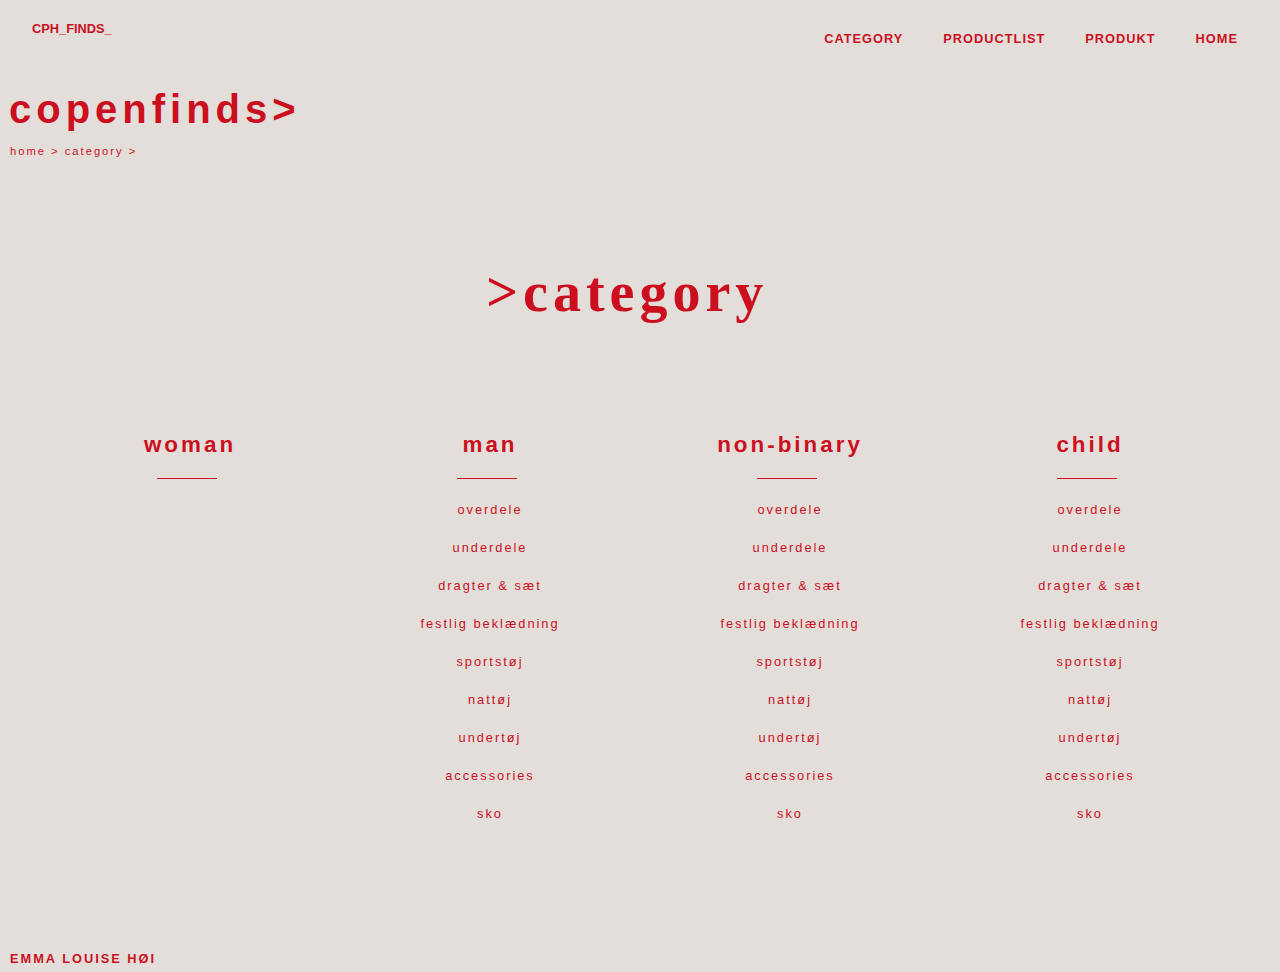
<file: category.html>
<!DOCTYPE html>
<html lang="da">

<head>
    <meta charset="UTF-8">
    <meta name="viewport" content="width=device-width, initial-scale=1.0">
    <title>CATEGORY</title>

    <link rel="stylesheet" href="style.css">
    <link rel="stylesheet" href="layout.css">
    <link rel="stylesheet" href="menu.css">

</head>

<body>

    <header>
        <div class="logo">
            <a href="index.html">CPH_FINDS_</a>
        </div>

        <nav>
            <ul class="menu">
                <li><a href="category.html">CATEGORY</a></li>
                <li><a href="productlist.html">PRODUCTLIST</a></li>
                <li><a href="product.html">PRODUKT</a></li>
                <li><a href="index.html">HOME</a></li>
            </ul>
            <div class="burger">
                <div class="line"></div>
                <div class="line"></div>
                <div class="line"></div>
            </div>
        </nav>
    </header>
    <main>
        <h1 class="copenfinds">
            copenfinds>
        </h1>

        <div class="musseliste">
            <a href="index.html">home > </a> <a href="category.html">category > </a>
        </div>

        <h2 class="category"> >category</h2>

        <div class="grid1">
            <article class="sections">
                <a href="productlist.html">
                    <h3>woman</h3>
                </a>
                <div class="streg_underh3"></div>
                <template>
                    <a class="forskellige_caregorys" href="productlist.html">overdele</a></template>
                <ol> </ol>

            </article>

            <article class="sections">
                <a href="productlist.html">
                    <h3>man</h3>
                </a>
                <div class="streg_underh3"></div>

                <a class="forskellige_caregorys" href="productlist.html">overdele</a>
                <a class="forskellige_caregorys" href="productlist.html">underdele</a>
                <a class="forskellige_caregorys" href="productlist.html">dragter & sæt</a>
                <a class="forskellige_caregorys" href="productlist.html">festlig beklædning</a>
                <a class="forskellige_caregorys" href="productlist.html">sportstøj</a>
                <a class="forskellige_caregorys" href="productlist.html">nattøj</a>
                <a class="forskellige_caregorys" href="productlist.html">undertøj</a>
                <a class="forskellige_caregorys" href="productlist.html">accessories</a>
                <a class="forskellige_caregorys" href="productlist.html">sko</a>
            </article>

            <article class="sections">
                <a href="productlist.html">
                    <h3>non-binary</h3>
                </a>
                <div class="streg_underh3"></div>

                <a class="forskellige_caregorys" href="productlist.html">overdele</a>
                <a class="forskellige_caregorys" href="productlist.html">underdele</a>
                <a class="forskellige_caregorys" href="productlist.html">dragter & sæt</a>
                <a class="forskellige_caregorys" href="productlist.html">festlig beklædning</a>
                <a class="forskellige_caregorys" href="productlist.html">sportstøj</a>
                <a class="forskellige_caregorys" href="productlist.html">nattøj</a>
                <a class="forskellige_caregorys" href="productlist.html">undertøj</a>
                <a class="forskellige_caregorys" href="productlist.html">accessories</a>
                <a class="forskellige_caregorys" href="productlist.html">sko</a>
            </article>

            <article class="sections">
                <a href="productlist.html">
                    <h3>child</h3>
                </a>
                <div class="streg_underh3"></div>

                <a class="forskellige_caregorys" href="productlist.html">overdele</a>
                <a class="forskellige_caregorys" href="productlist.html">underdele</a>
                <a class="forskellige_caregorys" href="productlist.html">dragter & sæt</a>
                <a class="forskellige_caregorys" href="productlist.html">festlig beklædning</a>
                <a class="forskellige_caregorys" href="productlist.html">sportstøj</a>
                <a class="forskellige_caregorys" href="productlist.html">nattøj</a>
                <a class="forskellige_caregorys" href="productlist.html">undertøj</a>
                <a class="forskellige_caregorys" href="productlist.html">accessories</a>
                <a class="forskellige_caregorys" href="productlist.html">sko</a>
            </article>
        </div>


    </main>



    <footer>
        Emma Louise Høi
    </footer>
    <script src="main.js"></script>
    <script src="category.js"></script>
</body>

</html>
</file>
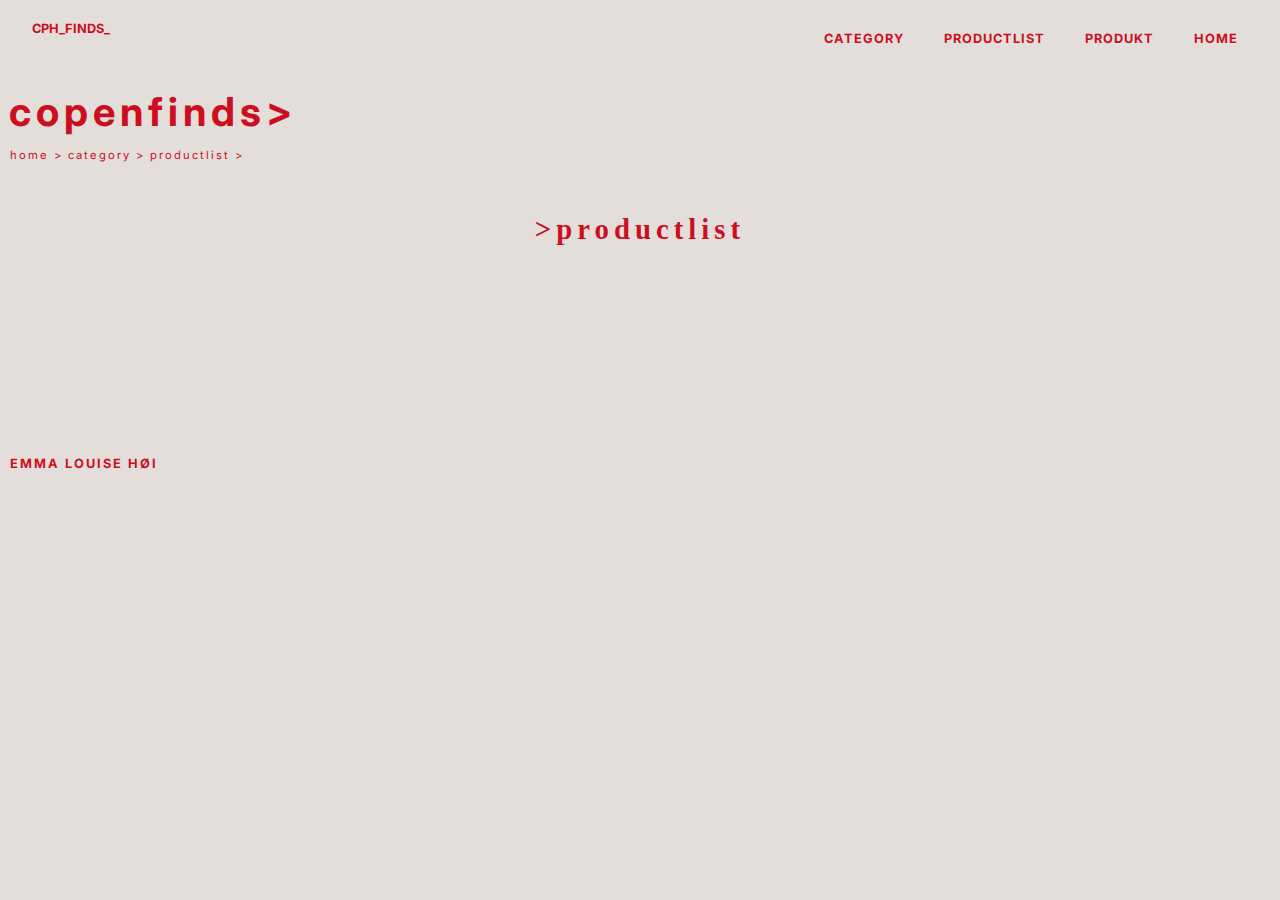
<file: productlist.html>
<!DOCTYPE html>
<html lang="da">

<head>
    <meta charset="UTF-8">
    <meta name="viewport" content="width=device-width, initial-scale=1.0">
    <title>PRODUCTLIST</title>

    <link rel="stylesheet" href="style.css">
    <link rel="stylesheet" href="layout.css">
    <link rel="stylesheet" href="menu.css">

    <link rel="preconnect" href="https://fonts.googleapis.com">
    <link rel="preconnect" href="https://fonts.gstatic.com" crossorigin>
    <link
        href="https://fonts.googleapis.com/css2?family=Bebas+Neue&family=Inter:wght@100..900&family=Raleway:wght@100..900&display=swap"
        rel="stylesheet">
</head>

<body class="productlist">

    <header>
        <div class="logo">
            <a href="index.html">CPH_FINDS_</a>
        </div>

        <nav>
            <ul class="menu">
                <li><a href="category.html">CATEGORY</a></li>
                <li><a href="productlist.html">PRODUCTLIST</a></li>
                <li><a href="product.html">PRODUKT</a></li>
                <li><a href="index.html">HOME</a></li>
            </ul>
            <div class="burger">
                <div class="line"></div>
                <div class="line"></div>
                <div class="line"></div>
            </div>
        </nav>
    </header>
    <main>
        <h1 class="copenfinds">
            copenfinds>
        </h1>

        <div class="musseliste">
            <a href="index.html">home > </a> <a href="category.html">category > </a> <a
                href="productlist.html">productlist > </a>
        </div>

        <h2 class="category1"> >productlist</h2>

        <div class="grid2">
            <template id="ProductTemplate">
                <article class="product_3">
                    <a href="product.html"><img class="minibillede"
                            src="https://kea-alt-del.dk/t7/images/webp/640/1561.webp" alt="minibillede"></a>

                    <section class="productbody">
                        <a href="product.html" class="read_more">
                            <div class="name">
                                <h4>Women Sweat Proof White T-shirt</h4>
                            </div>
                        </a>

                        <div class="line"></div>

                        <div class="brandname_1">
                            <h6 class="brandname">brandname</h6>
                        </div>

                        <div class="sub_category">
                            <h6 class="subcategory">Women Topwear,</h6>
                            <h6 class="sammensat"> - </h6>
                            <h6 class="gender"> gender,</h6>

                        </div>

                        <div class="pris">
                            <h6 class="pris_tekst">Price: </h6>
                            <h6 class="data_price">DKK 499,-</h6>
                        </div>

                        <div class="udsalg">
                            <h6 class="udsalg_tekst">Sale price: </h6>
                            <h6 class="data_discount">DISC,-</h6>
                        </div>

                        <div class="read_more">
                            <a href="product.html">
                                <h4 class="read_more_tekst">Read more</h4>
                            </a>
                        </div>

                    </section>
                </article>
            </template>


            <!-- 
            <article class="product">
                <a href="product.html"><img class="minibillede"
                        src="https://kea-alt-del.dk/t7/images/webp/640/1561.webp" alt="minibillede"></a>

                <a href="product.html">
                    <div class="name">
                        <h4>Women Sweat Proof White T-shirt</h4>
                    </div>
                </a>

                <div class="subcategory">
                    <h5>Women Topwear</h5>
                </div>

                <div class="pris">
                    <div>
                        <span class="sale">Sale</span>
                        <h6 class="price">DKK 499,-</h6>
                        <h6 class="discount">29%</h6>
                    </div>
                </div>

                <div class="read_more">
                    <a href="product.html">
                        <h4>Read more</h4>
                    </a>
                </div>
            </article>

           -->

        </div>

    </main>



    <footer>
        Emma Louise Høi
    </footer>
    <script src="main.js"></script>
    <script src="productlist.js"></script>

</body>

</html>
</file>
<file: style.css>
* {
  box-sizing: border-box;
  margin: 0;
  padding: 0;
}

#screen {
  width: 100%;
  aspect-ratio: 16/9;
  position: relative;
  overflow: hidden;
  /* container-type: inline-size; */
}

h1 {
  font-family: "Inter", sans-serif;
  color: #cc0f1e;
  font-size: 2.5rem;
  letter-spacing: 5px;
  margin: 50px auto;
}

h2 {
  color: #cc0f1e;
  font-size: 1.8rem;
  letter-spacing: 5px;
  margin: 50px auto;
  text-align: center;
}

h3 {
  font-family: "Inter", sans-serif;
  color: #cc0f1e;
  font-size: 1.4rem;
  letter-spacing: 3px;
  margin: 20px;
  text-align: center;
}

h4 {
  font-family: "Inter", sans-serif;
  color: #cc0f1e;
  font-size: 1.2rem;
  letter-spacing: 3px;
  margin: 7px;
  font-weight: 400;
}
h5 {
  font-family: "Inter", sans-serif;
  color: #cc0f1e;
  font-size: 0.7rem;
  letter-spacing: 3px;
  margin: 7px;
  font-weight: 200;
}

h6 {
  font-family: "Inter", sans-serif;
  color: #15104f;
  font-size: 1rem;
  letter-spacing: 2px;
  margin: 7px;
  font-weight: 700;
  margin-top: 4px;
  margin-bottom: 4px;
}

a {
  font-family: "Inter", sans-serif;
  color: #cc0f1e;
  text-decoration: none;
  list-style: none;
}

.list4 {
  list-style: none;
  margin: 11px;
  padding-top: 4%;
  font-family: "Inter", sans-serif;
  color: #cc0f1e;
  font-size: 1.8rem;
  letter-spacing: 5px;
  padding-bottom: 17%;
  position: relative;
}

.list4 li {
  margin-bottom: 21px; /* Juster dette efter behov */
  position: relative;
}

.list4 li::after {
  content: "";
  display: block;
  width: 0;
  height: 2px;
  background-color: #cc0f1e;
  position: absolute;
  bottom: 0;
  left: 0;
  transition: width 0.3s;
}

.list4 li:hover::after {
  width: 100%;
}

.copenfinds {
  margin: 0.7%;
}

.category {
  padding-top: 4%;
  margin-left: -2%;
  font-size: 3.5rem;
}

.forskellige_caregorys {
  font-family: "Inter", sans-serif;
  color: #cc0f1e;
  font-size: 0.8rem;
  letter-spacing: 2px;
  margin: 23px auto;
  text-align: center;

  display: block; /* Dette sikrer, at hvert link er et blokelement */
  margin-bottom: 10px; /* Juster dette efter behov */
  display: flex;
  flex-direction: column; /* Dette sikrer, at elementerne står under hinanden */
  text-align: center;
  font-weight: 500;
}

.streg_underh3 {
  border-top: 0.5px solid #cc0f1e;
  width: 20%;
  margin-top: 1%;
  margin-bottom: 2%;
  margin-left: 39%;
}

.musseliste {
  display: inline-block; /* Eller brug "display: inline;" */
  margin-right: 10px; /* Juster afstanden mellem linkene efter behov */
  text-decoration: none;
  font-size: 0.7rem;
  letter-spacing: 2px;
  margin-left: 10px;
}

.minibillede {
  width: 85%;
}

.name {
  font-family: "Bebas Neue", sans-serif;
  color: #15104f;
  font-size: 1.2rem;
  letter-spacing: 4px;
  margin: 6px;
  font-weight: 200;
  padding-top: 1%;
}

.brandname {
  padding-top: 3%;
  font-weight: 300;
}

.subcategory,
.gender,
.sammensat {
  letter-spacing: 2px;
  padding-top: 0.5%;
  font-family: "Inter", sans-serif;
  color: #15104f;
  font-size: 0.8rem;
  font-style: normal;
  font-weight: 300;
}
.sammensat {
  margin: 0%;
  margin-top: 4px;
  margin-bottom: 4px;
}

.pris_tekst,
.data_price {
  font-weight: bolder;
  color: #15104f;
  font-size: 0.8rem;
  font-weight: 300;
}

.udsalg_tekst,
.data_discount {
  color: #cc0f1e;
  font-size: 0.8rem;
}

.read_more {
  padding-top: 4%;
}
.read_more_tekst {
  color: #15104f;
  font-weight: 300;
}

.line {
  border-top: 0.5px solid #000f52;
  width: 70%;
  margin-left: 1.6%;
}

.product_3 {
  position: relative;
  padding-top: 8%;
}

.product_3 .name {
  position: relative;
  padding-bottom: 3%;
}

.product_3 .name::after {
  content: "";
  display: block;
  width: 0;
  height: 1px;
  background-color: #15104f;
  position: absolute;
  bottom: 0;
  left: 0;
  transition: width 0.3s;
}

.product_3 .name:hover::after {
  width: 80%;
  margin-left: 1.5%;
}

.product_3 .read_more {
  position: relative;
}

.product_3 .read_more::after {
  content: "";
  display: block;
  width: 0;
  height: 1px;
  background-color: #15104f;
  position: absolute;
  bottom: 0;
  left: 0;
  transition: width 0.3s;
}

.product_3 .read_more:hover::after {
  width: 28%;
  margin-left: 1.5%;
}

.stortbillede {
  width: 80%;
}

.product_3 {
  position: relative;
}

.product_3 .name {
  position: relative;
}

.product_3 .name::after {
  content: "";
  display: block;
  width: 0;
  height: 1px;
  background-color: #15104f;
  position: absolute;
  bottom: 0;
  left: 0;
  transition: width 0.3s;
}

.product_3 .name:hover::after {
  width: 80%;
  margin: 0%;
}

.pris,
.udsalg,
.sub_category {
  display: flex;
}

.soldout {
  position: absolute;
  top: 30px;
  left: 0;
  background: #dce8ff;
  width: 85%;
  padding: 0.6rem;
  margin: 0;
  font-family: "Inter", sans-serif;
  color: #15104f;
  font-size: 1.2rem;
  letter-spacing: 3px;
  text-align: end;
  font-weight: 300;
}

.hide {
  display: none;
}

.hidden {
  display: none;
}
/* 
.ProductTemplate article.soldOut img {
  opacity: 0.5;
}
.ProductTemplate article.soldOut::before {
  content: "Sold Out";
  position: absolute;
  background: var(--color);
  color: var(--background-color);
  padding: 1rem;
}
 */
</file>
<file: layout.css>
.overskrift1 {
  width: 50%;
  margin-top: 13%;
}

.grid1 {
  /* display: flex;
  justify-content: center;
  margin: 20px auto;
  gap: 20px;
  align-items: center; */
  display: grid;
  max-width: 1200px;
  grid-template-columns: 1fr 1fr 1fr 1fr;
  padding-bottom: 5%;
  padding-top: 3%;
  margin: auto;
}

.grid2 {
  /* display: flex;
  justify-content: center;
  margin: 20px auto;
  gap: 20px;
  align-items: center; */
  display: grid;
  max-width: 1200px;
  grid-template-columns: 1fr 1fr 1fr;
  grid-template-rows: 1fr 1fr 1fr;
  padding-bottom: 5%;
  /* padding-top: 3%; */
  margin: auto;
  gap: 20px;

  margin-left: 6%;
}

.product1 {
  display: grid;
  max-width: 1200px;
  grid-template-columns: 1fr 1fr;
  padding-bottom: 5%;
  padding-top: 3%;
  margin: auto;
}

.purchaseBox {
  text-align: right;
  padding-right: 5%;
}

.purchaseBox {
  background: #dedede;
  color: var(--background-color);
  padding: 1rem;
}

.purchaseBox form label {
  gap: 1rem;
}
.purchaseBox button {
  display: block;
  margin-top: 1rem;
  width: 28%;
  margin-left: 72%;
}
.productlist article button {
  margin-top: auto;
}

.p_info {
  align-items: end;
  text-align: end;
}
</file>
<file: menu.css>
/* ---------------- HEADER/MENU -------------------------------- */

main {
  max-width: 1300px;
  margin: 0px auto;
  background-color: #e4deda;
}

html {
  background-color: #e4deda;
}

header {
  font-family: "Inter", sans-serif;
  text-transform: uppercase;
  font-weight: 400;
  background-color: var(--primary-cl);
}

header {
  display: flex;
  font-family: "Inter", sans-serif;
  font-size: 0.8rem;
  font-weight: 700;
  /* letter-spacing: 5%; */
  line-height: 2;
  color: #cc0f1e;
  max-width: 1350px;
  margin: 0px auto;
  padding: 1rem 2rem;

  justify-content: space-between;
  background-color: #e4deda;
}

.logo img {
  width: 50px;
  height: 50px;
}

a:hover {
  color: #cc0f1e;
}

.logo_1 {
  width: 330px;
  height: 330px;
}

nav {
  display: flex;
  align-items: center;
}

.menu {
  display: flex;
  list-style: none;
  margin: 0;
  padding: 0;
}

.menu li {
  margin-right: 20px;
}

.menu li:last-child {
  margin-right: 0;
}

.menu a {
  display: block;
  padding: 10px;
  text-decoration: none;
  transition: color 0.3s;
  text-align: end;
  color: #cc0f1e;
  letter-spacing: 1px;
}

.menu a:hover {
  color: #cc0f1e;
}

.burger {
  width: 30px;
  height: 20px;
  cursor: pointer;
}

.burger .line {
  width: 100%;
  height: 2px;
  background-color: #f8f4f4;
  margin-bottom: 5px;
  transition: 0.2s linear;
}
.burger {
  display: none;
}

@media screen and (max-width: 800px) {
  .menu {
    display: none;
  }
  .burger {
    display: block;
  }
  .burger.active .line:nth-child(1) {
    transform: rotate(45deg) translate(5px, 5px);
    transition: 0.2s linear;
  }

  .burger.active .line:nth-child(2) {
    opacity: 0;
    transition: 0.15s linear;
  }

  .burger.active .line:nth-child(3) {
    transform: rotate(-45deg) translate(5px, -5px);
    transition: 0.2s linear;
  }

  nav.active .menu {
    display: block;
    background-color: #fff;
    position: absolute;
    top: 60px;
    left: 0;
    width: 100%;
    box-shadow: 0 0 0px rgba(0, 0, 0, 0.1);
    z-index: 1;
  }

  nav.active .menu li {
    margin: 10px 20px;
  }

  nav.active .menu a {
    font-size: 24px;
  }
}

/* ---------------- FOOTER -------------------------------- */

footer {
  max-width: 1300px;
  display: flex;
  justify-content: space-between;
  list-style: none;
  align-items: center;
  margin: 0 auto;
  padding: 0 10px;
  overflow-x: auto;
  position: relative;
  font-family: "Inter", sans-serif;
  font-size: 0.8rem;
  font-weight: 700;
  letter-spacing: 2px;
  line-height: 2;
  color: #cc0f1e;
  text-transform: uppercase;
  padding-top: 4%;
}
</file>
